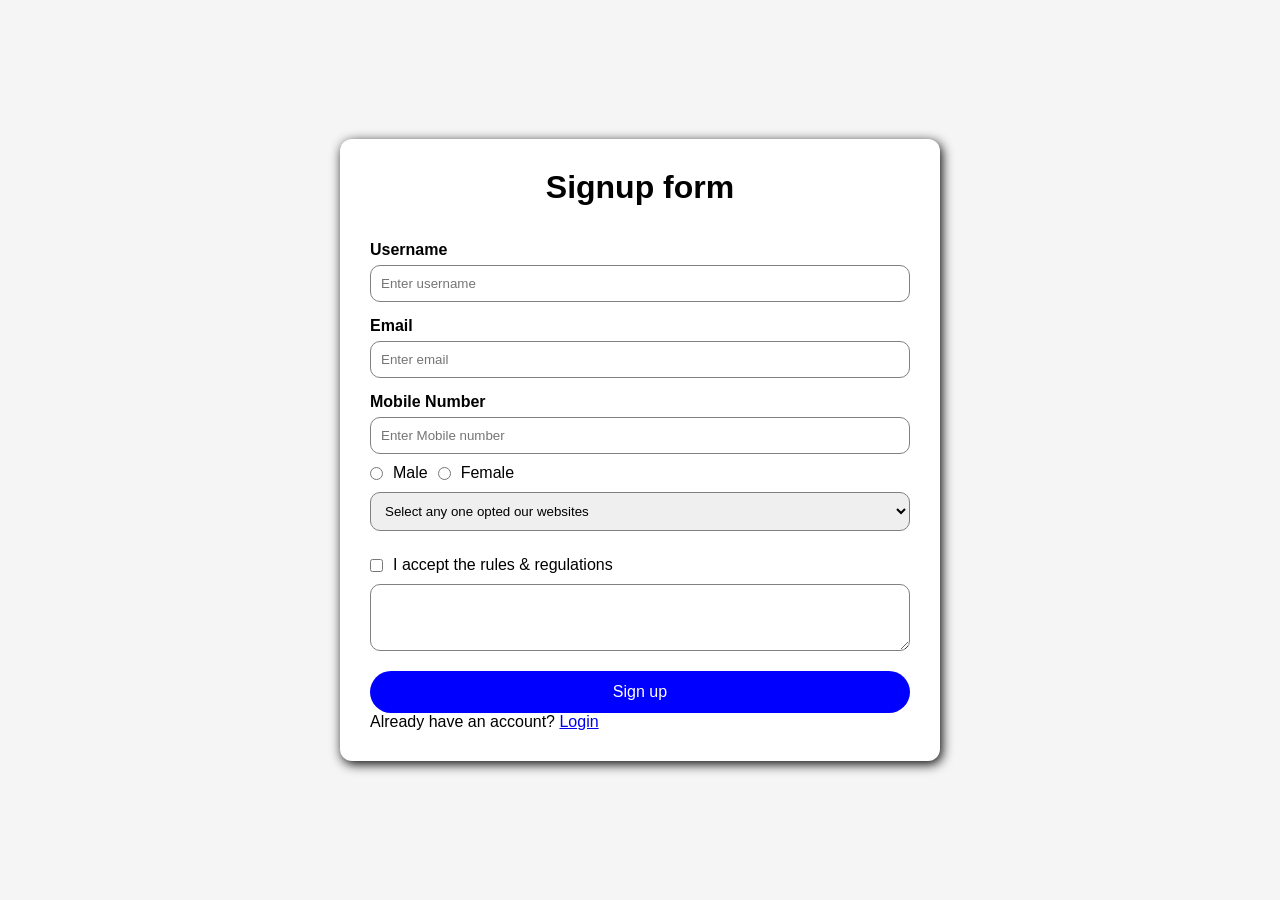
<file: index.html>
<!DOCTYPE html>
<html lang="en">
<head>
    <meta charset="UTF-8">
    <meta name="viewport" content="width=>, initial-scale=1.0">
    <title>signup form</title>
   <link rel="stylesheet" href="signup.css"/> 
  
</head>

<body>
    <form id="myform">
        <!--Inline css: <h1 style="color:green;">Signup form</h1>  -->
        <h1 id="signup">Signup form</h1>
        <label>Username</label>
        <input type="text" Placeholder="Enter username" required/>
        
        <label>Email</label>
        <input type="email" placeholder="Enter email" required/>

        <label>Mobile Number</label>
        <input type="number" placeholder="Enter Mobile number" required/>
        
        
    <div id="gender">
            <input type="radio" name="gender"><span>Male</span>
            <input type="radio" name="gender"><span>Female</span>
        </div>
        <select>
            <option selected hidden>Select any one opted our websites</option>
            <option value="insta">Instagram</option>
            <option value="fb">Facebook</option>
            <option value="git">Github</option>
            <option value="linkedin">linkedin</option>
        </select>

        <div id="check">
            <input type="checkbox"/>
            <p>I accept the rules & regulations</p>
        </div>

        <textarea rows="3"></textarea>

        <button>Sign up</button>
         
        <p>
        Already have an account?
        <a href="login.html">Login</a>
    </p>
    </form>
</body>
</html>
</file>
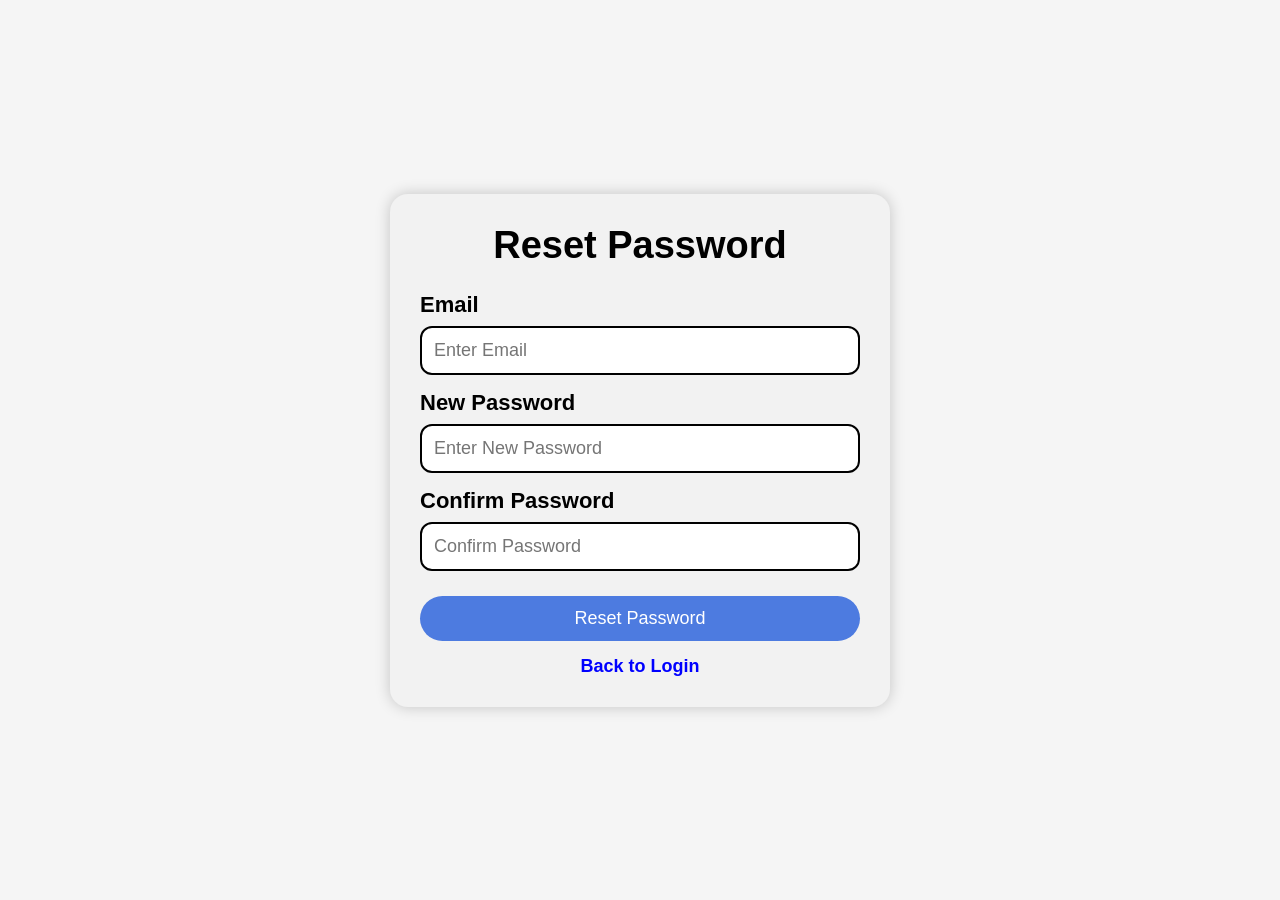
<file: forgotpassword.html>
<!DOCTYPE html>
<html>
<head>
    <title>Forgot Password</title>
    <link rel="stylesheet" href="signup.css">
</head>
<body>

<form id="forgotform">

    <h1 id="forgot-title">Reset Password</h1>

    <label>Email</label>
    <input type="email" placeholder="Enter Email" required>

    <label>New Password</label>
    <input type="password" placeholder="Enter New Password" required>

    <label>Confirm Password</label>
    <input type="password" placeholder="Confirm Password" required>

    <button type="submit">Reset Password</button>

    <p class="back-link">
        <a href="login.html">Back to Login</a>
    </p>

</form>

</body>
</html>
</file>
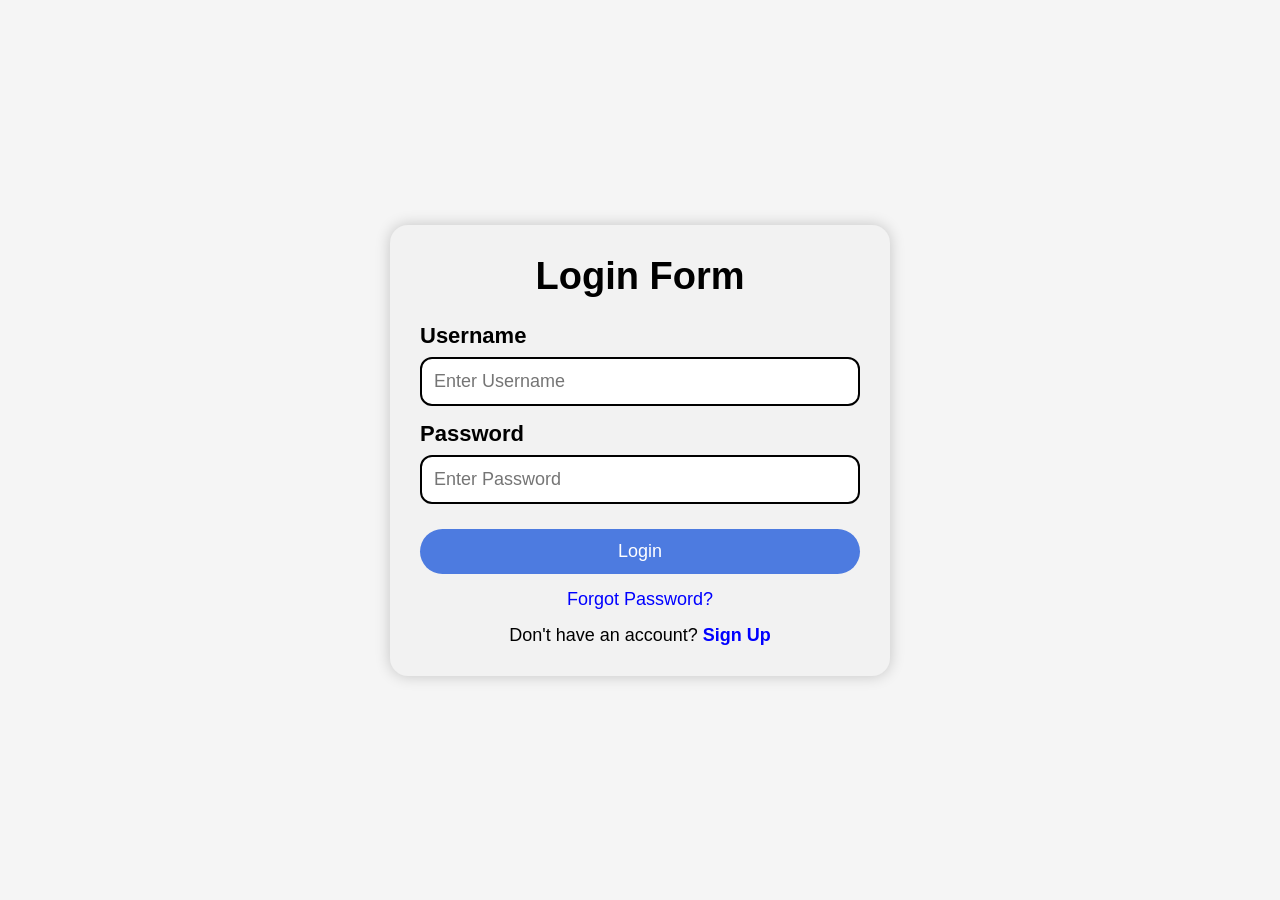
<file: login.html>
<!DOCTYPE html>
<html>
<head>
    <title>Login Form</title>
    <link rel="stylesheet" href="signup.css">
</head>
<body>

<form id="loginform">

    <h1 id="login-title">Login Form</h1>

    <label>Username</label>
    <input type="text" placeholder="Enter Username">

    <label>Password</label>
    <input type="password" placeholder="Enter Password">

    <button type="submit">Login</button>

    <p class="forgot-link">
        <a href="forgotpassword.html">Forgot Password?</a>
    </p>

    <p class="signup-link">
        Don't have an account?
        <a href="signupform.html">Sign Up</a>
    </p>

</form>

</body>
</html>
</file>
<file: signup.css>
*{
    margin:0;
    padding:0;
    box-sizing:border-box;
    font-family:Arial, sans-serif;
}

body{
    background:#f5f5f5;
    display:flex;
    justify-content:center;
    align-items:center;
    min-height:100vh;
}

#myform{
    width:600px;
    background:white;
    padding:30px;
    border-radius:12px;
    box-shadow:2px 3px 12px black;
    display:flex;
    flex-direction:column;
}

#signup{
    text-align:center;
    color:black;
    margin-bottom:20px;
}

#myform label{
    margin-top:15px;
    margin-bottom:6px;
    font-weight:bold;
}

#myform input{
    width:100%;
    padding:10px;
    border:1px solid gray;
    border-radius:10px;
}

#gender{
    display:flex;
    align-items:center;
    gap:10px;
    margin:10px 0;
}

#gender input{
    width:auto;
}

#myform select{
    padding:10px;
    border:1px solid gray;
    border-radius:10px;
    margin-bottom:15px;
}

#check{
    display:flex;
    align-items:center;
    gap:10px;
    margin:10px 0;
}

#check input{
    width:auto;
}

#myform textarea{
    padding:10px;
    border:1px solid gray;
    border-radius:10px;
    margin-bottom:20px;
}

#myform button{
    background:blue;
    color:white;
    border:none;
    border-radius:25px;
    padding:12px;
    font-size:16px;
}

#myform button:hover{
    background:darkblue;
    cursor:pointer;
}

#links{
    display:flex;
    justify-content:space-between;
    margin-top:15px;
}

#links a{
    text-decoration:none;
    color:blue;
    font-weight:bold;
}

#links a:hover{
    color:red;
    text-decoration:underline;
}

/* LOGIN FORM */

#loginform{
    width:500px;
    background:#f2f2f2;
    padding:30px;
    border-radius:18px;
    box-shadow:0 0 15px rgba(0,0,0,0.2);
    display:flex;
    flex-direction:column;
}

#login-title{
    text-align:center;
    color:black;
    font-size:38px;
    margin-bottom:25px;
}

#loginform label{
    font-size:22px;
    font-weight:bold;
    margin-bottom:8px;
}

#loginform input{
    width:100%;
    padding:12px;
    border:2px solid black;
    border-radius:12px;
    font-size:18px;
    margin-bottom:15px;
}

#loginform button{
    background:#4d7be0;
    color:white;
    border:none;
    border-radius:25px;
    padding:12px;
    font-size:18px;
    margin-top:10px;
}

#loginform button:hover{
    background:#2f5fd0;
    cursor:pointer;
}

.forgot-link{
    text-align:center;
    margin-top:15px;
    font-size:18px;
}

.forgot-link a{
    text-decoration:none;
    color:blue;
}

.signup-link{
    text-align:center;
    margin-top:15px;
    font-size:18px;
}

.signup-link a{
    text-decoration:none;
    color:blue;
    font-weight:bold;
}

.forgot-link a:hover,
.signup-link a:hover{
    color:red;
}

/* FORGOT PASSWORD FORM */

#forgotform{
    width:500px;
    background:#f2f2f2;
    padding:30px;
    border-radius:18px;
    box-shadow:0 0 15px rgba(0,0,0,0.2);
    display:flex;
    flex-direction:column;
}

#forgot-title{
    text-align:center;
    color:black;
    font-size:38px;
    margin-bottom:25px;
}

#forgotform label{
    font-size:22px;
    font-weight:bold;
    margin-bottom:8px;
}

#forgotform input{
    width:100%;
    padding:12px;
    border:2px solid black;
    border-radius:12px;
    font-size:18px;
    margin-bottom:15px;
}

#forgotform button{
    background:#4d7be0;
    color:white;
    border:none;
    border-radius:25px;
    padding:12px;
    font-size:18px;
    margin-top:10px;
}

#forgotform button:hover{
    background:#2f5fd0;
    cursor:pointer;
}

.back-link{
    text-align:center;
    margin-top:15px;
    font-size:18px;
}

.back-link a{
    text-decoration:none;
    color:blue;
    font-weight:bold;
}

.back-link a:hover{
    color:red;
}
</file>
